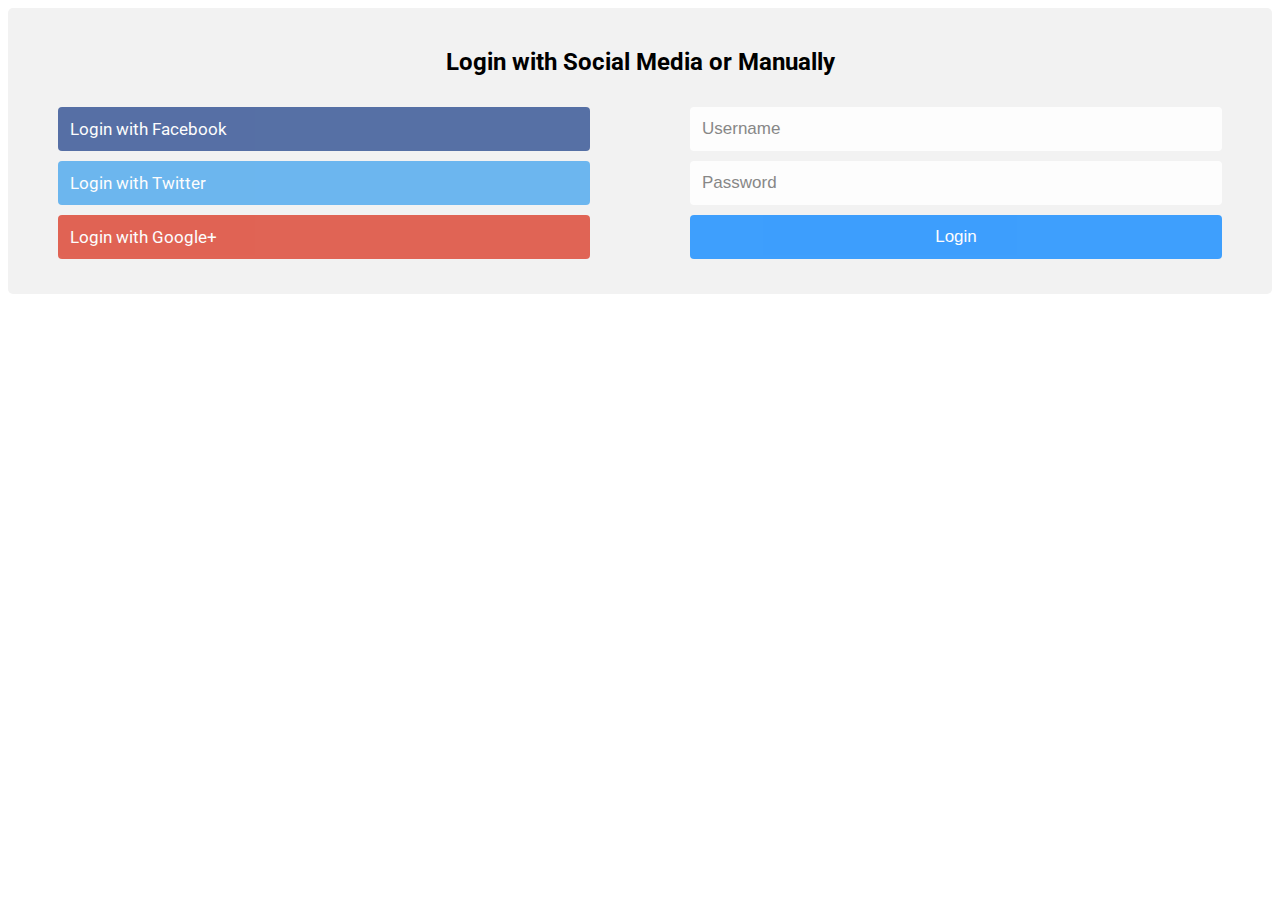
<file: login.html>
<!DOCTYPE html>
<html>
<head>
	<title>Krishi Connect- Login Page</title>
</head>
<link rel="stylesheet" type="text/css" href="slogin.css">
<link href="https://fonts.googleapis.com/css?family=Roboto" rel="stylesheet">
<body>
<div class="container">
  <form action="./profile.html" method="post">
    <div class="row">
      <h2 style="text-align:center">Login with Social Media or Manually</h2>
     
      <div class="col">
        <a href="#" class="fb btn">
          <i class="fa fa-facebook fa-fw"></i> Login with Facebook
        </a>
        <a href="#" class="twitter btn">
          <i class="fa fa-twitter fa-fw"></i> Login with Twitter
        </a>
        <a href="#" class="google btn">
          <i class="fa fa-google fa-fw"></i> Login with Google+
        </a>
      </div>

      <div class="col">
        <div class="hide-md-lg">
          <p>Or sign in manually:</p>
        </div>

        <input type="text" name="username" placeholder="Username" required id="un">
        <input type="password" name="password" placeholder="Password" required id="pass">
        <input type="submit" value="Login">
      </div>

    </div>
  </form>
</div>


</body>
</html>
</file>
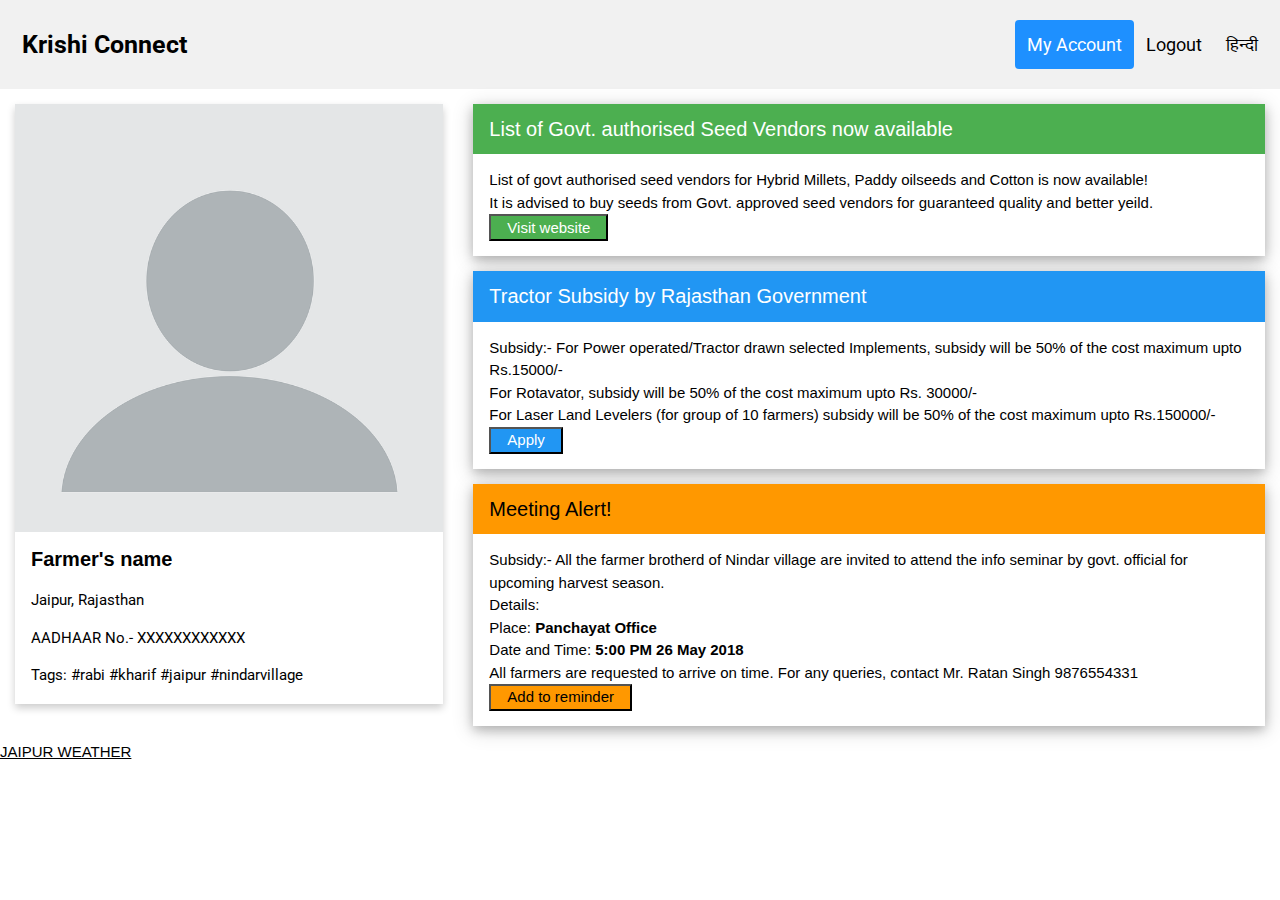
<file: profile.html>
<!DOCTYPE html>
<html>
<link rel="stylesheet" type="text/css" href="sprofile.css">
<link rel="stylesheet" href="https://www.w3schools.com/w3css/4/w3.css">
<link href="https://fonts.googleapis.com/css?family=Roboto" rel="stylesheet">

<head>
	<title>Krishi Connect</title>
</head>
<body>
<div class="header">
  <a href="#default" class="logo">Krishi Connect</a>
  <div class="header-right">
    <a class="active" href="#home" id="register">My Account</a>
    <a id="Login">Logout</a>
    <a>हिन्दी</a>
  </div>
</div>

<div class="flex-container">

<nav class="nav">
<div class="card">
  <img src="profile_pic.png" alt="Avatar" style="width:100%">
  <div class="container">
    <h4><b>Farmer's name</b></h4> 
    <p>Jaipur, Rajasthan</p> 
    <p>AADHAAR No.- XXXXXXXXXXXX</p> 
    <p>Tags: #rabi #kharif #jaipur #nindarvillage </p> 
  </div>
</div>
</nav>

<article class="article">

  <div class="w3-card-4">

<header class="w3-container w3-green">
  <h4>List of Govt. authorised Seed Vendors now available</h4>
</header>

<div class="w3-container">
  <p>
  	List of govt authorised seed vendors for Hybrid Millets, Paddy oilseeds and Cotton is now available!<br>
  	It is advised to buy seeds from Govt. approved seed vendors for guaranteed quality and better yeild.<br>
<button class="w3-container w3-green">Visit website</button>
</p>
</div>


</div>


<p></p>

 <div class="w3-card-4">

<header class="w3-container w3-blue">
  <h4>Tractor Subsidy by Rajasthan Government</h4>
</header>

<div class="w3-container" padding=5px>
  <p>Subsidy:-

For Power operated/Tractor drawn selected Implements, subsidy will be 50% of the cost maximum upto Rs.15000/- <br>
For Rotavator, subsidy will be 50% of the cost maximum upto Rs. 30000/-<br>
For Laser Land Levelers (for group of 10 farmers) subsidy will be 50% of the cost maximum upto Rs.150000/-<br>
<button class="w3-container w3-blue">Apply</button>
</p>
</div>


</div>

<p></p>
 <div class="w3-card-4">

<header class="w3-container w3-orange">
  <h4>Meeting Alert!</h4>
</header>

<div class="w3-container">
  <p>Subsidy:-

All the farmer brotherd of Nindar village are invited to attend the info seminar by govt. official for upcoming harvest season.<br>
Details:<br>
Place: <b>Panchayat Office</b><br>
Date and Time: <b> 5:00 PM 26 May 2018</b><br>
All farmers are requested to arrive on time. For any queries, contact Mr. Ratan Singh 9876554331<br>
<button class="w3-container w3-orange">Add to reminder</button>
</p>
</div>


</div>


</article>
</div>

<div>
<a class="weatherwidget-io" href="https://forecast7.com/en/26d9175d79/jaipur/" data-label_1="JAIPUR" data-label_2="WEATHER" data-theme="original">JAIPUR WEATHER</a>
<script>
!function(d,s,id){var js,fjs=d.getElementsByTagName(s)[0];if(!d.getElementById(id)){js=d.createElement(s);js.id=id;js.src='https://weatherwidget.io/js/widget.min.js';fjs.parentNode.insertBefore(js,fjs);}}(document,'script','weatherwidget-io-js');
</script>

</div>
</body>
</html>
</file>
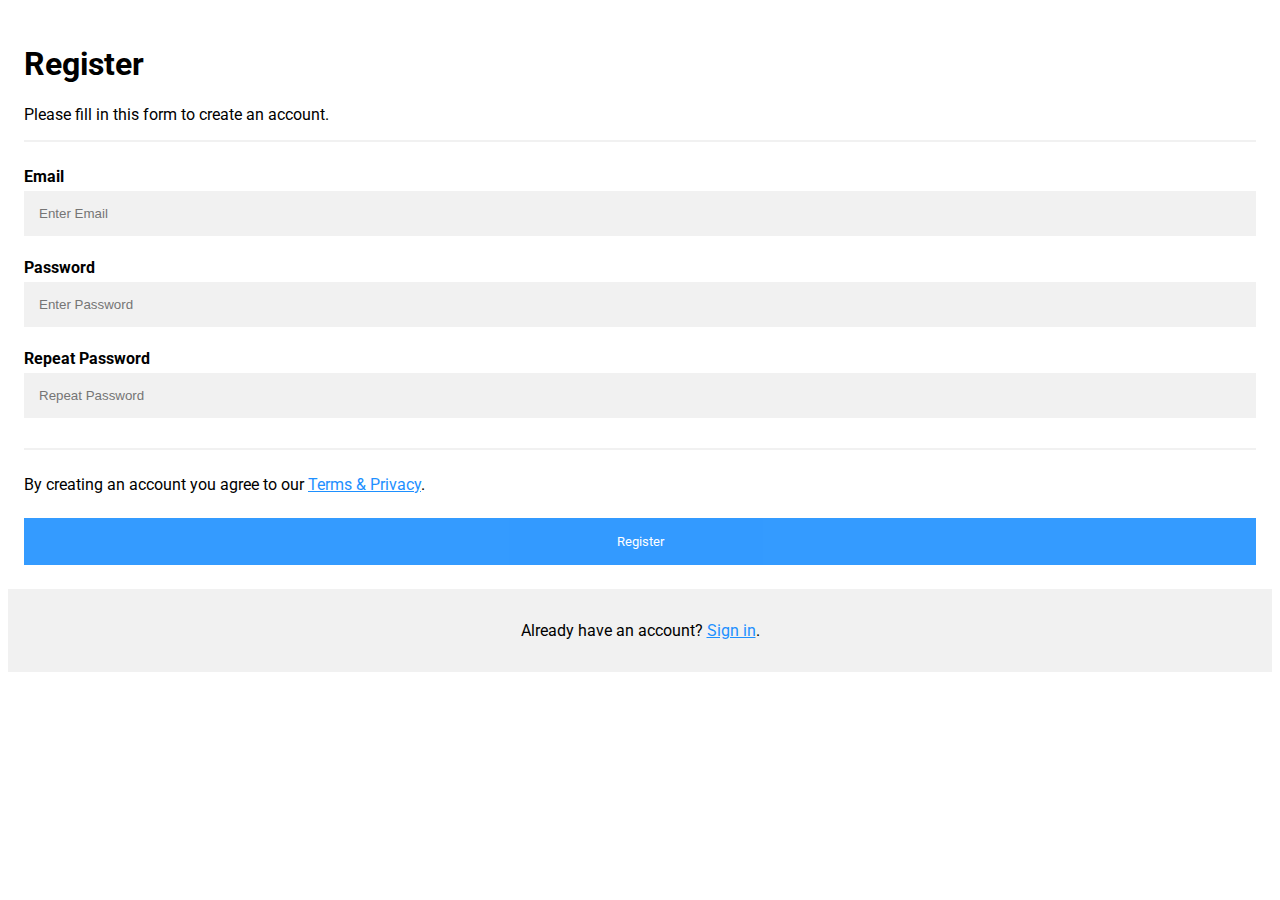
<file: regsiter.html>
<!DOCTYPE html>
<html>

<link rel="stylesheet" type="text/css" href="sregister.css">
<link href="https://fonts.googleapis.com/css?family=Roboto" rel="stylesheet">
<head>
  <title>Register for Krishi Connect</title>
</head>
<body>
<form action="action_page.php">
  <div class="container">
    <h1 >Register</h1>
    <p>Please fill in this form to create an account.</p>
    <hr>

    <label for="email"><b>Email</b></label>
    <input type="text" placeholder="Enter Email" name="email" required>

    <label for="psw"><b>Password</b></label>
    <input type="password" placeholder="Enter Password" name="psw" required>

    <label for="psw-repeat"><b>Repeat Password</b></label>
    <input type="password" placeholder="Repeat Password" name="psw-repeat" required>
    <hr>

    <p>By creating an account you agree to our <a href="#">Terms & Privacy</a>.</p>
    <button type="submit" class="registerbtn">Register</button>
  </div>

  <div class="container signin">
    <p>Already have an account? <a href="#">Sign in</a>.</p>
  </div>
</form>
</body>
</html>
</file>
<file: slogin.css>
* {box-sizing: border-box}

/* style the container */
.container {
  position: relative;
  border-radius: 5px;
  background-color: #f2f2f2;
  padding: 20px 0 30px 0;
  font-family: 'Roboto', sans-serif;
} 

/* style inputs and link buttons */
input,
.btn {
  width: 100%;
  padding: 12px;
  border: none;
  border-radius: 4px;
  margin: 5px 0;
  opacity: 0.85;
  display: inline-block;
  font-size: 17px;
  line-height: 20px;
  text-decoration: none; /* remove underline from anchors */
}

input:hover,
.btn:hover {
  opacity: 1;
}

/* add appropriate colors to fb, twitter and google buttons */
.fb {
  background-color: #3B5998;
  color: white;
}

.twitter {
  background-color: #55ACEE;
  color: white;
}

.google {
  background-color: #dd4b39;
  color: white;
}

/* style the submit button */
input[type=submit] {
  background-color: dodgerblue;
  color: white;
  cursor: pointer;
}

input[type=submit]:hover {
  background-color: #45a049;
}

/* Two-column layout */
.col {
  float: left;
  width: 50%;
  margin: auto;
  padding: 0 50px;
  margin-top: 6px;
}

/* Clear floats after the columns */
.row:after {
  content: "";
  display: table;
  clear: both;
}

/* vertical line */
.vl {
  position: absolute;
  left: 50%;
  transform: translate(-50%);
  border: 2px solid #ddd;
  height: 175px;
}

/* text inside the vertical line */
.inner {
  position: absolute;
  top: 50%;
  transform: translate(-50%, -50%);
  background-color: #f1f1f1;
  border: 1px solid #ccc;
  border-radius: 50%;
  padding: 8px 10px;
}

/* hide some text on medium and large screens */
.hide-md-lg {
  display: none;
}

/* bottom container */
.bottom-container {
  text-align: center;
  background-color: #666;
  border-radius: 0px 0px 4px 4px;
}

/* Responsive layout - when the screen is less than 650px wide, make the two columns stack on top of each other instead of next to each other */
@media screen and (max-width: 650px) {
  .col {
    width: 100%;
    margin-top: 0;
  }
  /* hide the vertical line */
  .vl {
    display: none;
  }
  /* show the hidden text on small screens */
  .hide-md-lg {
    display: block;
    text-align: center;
  }
}
</file>
<file: sprofile.css>
/* Style the header with a grey background and some padding */
.header {
  overflow: hidden;
  background-color: #f1f1f1;
  padding: 20px 10px;
}

/* Style the header links */
.header a {
  float: left;
  color: black;
  text-align: center;
  padding: 12px;
  text-decoration: none;
  font-size: 18px; 
  line-height: 25px;
  border-radius: 4px;  
  font-family: 'Roboto', sans-serif;
}

/* Style the logo link (notice that we set the same value of line-height and font-size to prevent the header to increase when the font gets bigger */
.header a.logo {
  font-size: 25px;
  font-weight: bold;
}

/* Change the background color on mouse-over */
.header a:hover {
  background-color: #ddd;
  color: black;
}

/* Style the active/current link*/
.header a.active {
  background-color: dodgerblue;
  color: white;
}

/* Float the link section to the right */
.header-right {
  float: right;
}

/* Add media queries for responsiveness - when the screen is 500px wide or less, stack the links on top of each other */ 
@media screen and (max-width: 500px) {
  .header a {
    float: none;
    display: block;
    text-align: left;
  }
  .header-right {
    float: none;
  }
}

.para { 
  font-size: 40px;
  font-family: 'Roboto';
}
.flex-container {
    display: -webkit-flex;
    display: flex;  
    -webkit-flex-flow: row wrap;
    flex-flow: row wrap;
    text-align: center;
}

.flex-container > * {
    padding: 15px;
    -webkit-flex: 1 100%;
    flex: 1 100%;
}

.article {
    text-align: left;
}

header {background: black;color:white;}
footer {background: #aaa;color:white;}
.nav {background:white;}

.nav ul {
    list-style-type: none;
    padding: 0;
}
.nav ul a {
    text-decoration: none;
}

@media all and (min-width: 768px) {
    .nav {text-align:left;-webkit-flex: 1 auto;flex:1 auto;-webkit-order:1;order:1;}
    .article {-webkit-flex:5 0px;flex:5 0px;-webkit-order:2;order:2;}
    footer {-webkit-order:3;order:3;}
}
.flex-container {
    display: -webkit-flex;
    display: flex;  
    -webkit-flex-flow: row wrap;
    flex-flow: row wrap;
    text-align: center;
}

.flex-container > * {
    padding: 15px;
    -webkit-flex: 1 100%;
    flex: 1 100%;
}

.article {
    text-align: left;
}

header {background: black;color:white;}
footer {background: #aaa;color:white;}
.nav {
width: 300px;
font-family: "Roboto", sans-serif;

}

.nav ul {
    list-style-type: none;
    padding: 0;

}
.nav ul a {
    text-decoration: none;
}

@media all and (min-width: 768px) {
    .nav {text-align:left;-webkit-flex: 1 auto;flex:1 auto;-webkit-order:1;order:1;}
    .article {-webkit-flex:5 0px;flex:5 0px;-webkit-order:2;order:2;}
    footer {-webkit-order:3;order:3;}
}
.card {
    /* Add shadows to create the "card" effect */
    box-shadow: 0 4px 8px 0 rgba(0,0,0,0.2);
    transition: 0.3s;
    position: relative;
}

/* On mouse-over, add a deeper shadow */
.card:hover {
    box-shadow: 0 8px 16px 0 rgba(0,0,0,0.2);
}

/* Add some padding inside the card container */
.container {
    padding: 2px 16px;
}
.label {
    color: white;
    padding: 8px;

}

.success {background-color: #4CAF50;width: 80px;} /* Green */
.info {background-color: #2196F3;} /* Blue */
.warning {background-color: #ff9800;} /* Orange */
.danger {background-color: #f44336;} /* Red */ 
.other {background-color: #e7e7e7; color: black;} /* Gray */
</file>
<file: sregister.css>
* {box-sizing: border-box}

/* Add padding to containers */
.container {
  padding: 16px;
  font-family: 'Roboto', sans-serif;
}

/* Full-width input fields */
input[type=text], input[type=password] {
  width: 100%;
  padding: 15px;
  margin: 5px 0 22px 0;
  display: inline-block;
  border: none;
  background: #f1f1f1;
}

input[type=text]:focus, input[type=password]:focus {
  background-color: #ddd;
  outline: none;
}

/* Overwrite default styles of hr */
hr {
  border: 1px solid #f1f1f1;
  margin-bottom: 25px;
}

/* Set a style for the submit/register button */
.registerbtn {
  background-color: dodgerblue;
  color: white;
  padding: 16px 20px;
  margin: 8px 0;
  border: none;
  cursor: pointer;
  width: 100%;
  opacity: 0.9;
  font-family: 'Roboto', sans-serif;
}

.registerbtn:hover {
  opacity:1;
}

/* Add a blue text color to links */
a {
  color: dodgerblue;
}

/* Set a grey background color and center the text of the "sign in" section */
.signin {
  background-color: #f1f1f1;
  text-align: center;
}
</file>
